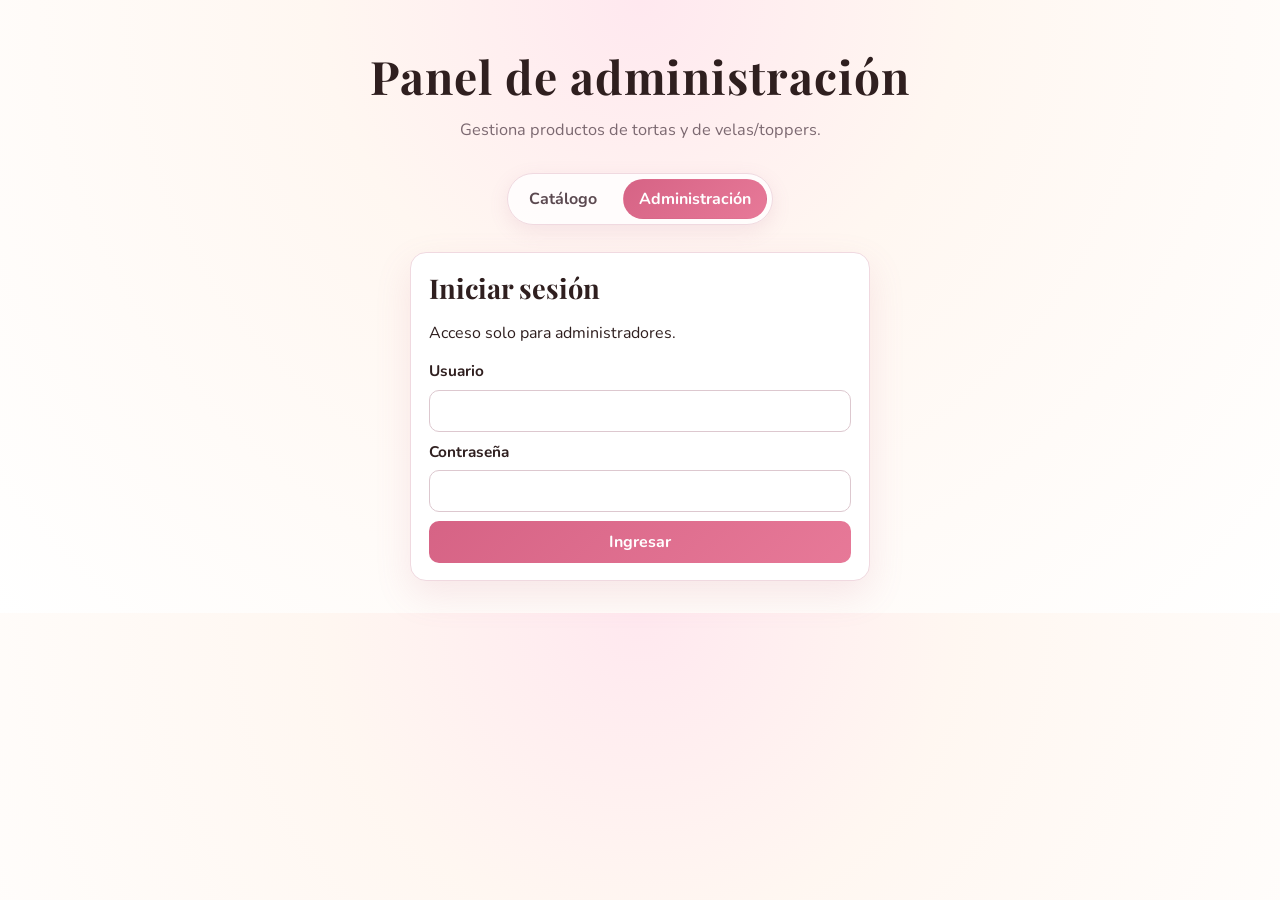
<file: admin.html>
<!DOCTYPE html>
<html lang="es">
  <head>
    <meta charset="UTF-8" />
    <meta name="viewport" content="width=device-width, initial-scale=1.0" />
    <meta name="description" content="Panel de administración para gestionar tortas, velas y toppers." />
    <title>Administración | Velas</title>
    <link rel="preconnect" href="https://fonts.googleapis.com" />
    <link rel="preconnect" href="https://fonts.gstatic.com" crossorigin />
    <link
      href="https://fonts.googleapis.com/css2?family=Nunito:wght@400;500;700;800&family=Playfair+Display:wght@600;700&display=swap"
      rel="stylesheet"
    />
    <link rel="stylesheet" href="styles.css" />
  </head>
  <body>
    <header class="hero">
      <h1>Panel de administración</h1>
      <p>Gestiona productos de tortas y de velas/toppers.</p>
      <nav class="top-nav" aria-label="Navegación principal">
        <a href="index.html">Catálogo</a>
        <a href="admin.html" aria-current="page">Administración</a>
      </nav>
    </header>

    <main class="layout layout-admin-auth">
      <section id="auth-section" class="auth-card">
        <h2>Iniciar sesión</h2>
        <p>Acceso solo para administradores.</p>

        <form id="login-form" class="form" autocomplete="on">
          <label for="login-username">Usuario</label>
          <input id="login-username" type="text" autocomplete="username" required />

          <label for="login-password">Contraseña</label>
          <input id="login-password" type="password" autocomplete="current-password" required />

          <button type="submit">Ingresar</button>
          <p id="login-error" class="error" hidden>Usuario o contraseña incorrectos.</p>
        </form>
      </section>

      <section id="admin-content" class="layout layout-admin" hidden>
        <aside class="admin-panel">
          <div class="admin-header-actions">
            <h2>Administración</h2>
            <button type="button" id="logout-btn" class="secondary">Cerrar sesión</button>
          </div>

          <form id="cake-form" class="form">
            <input type="hidden" id="cake-id" />

            <label for="cake-category">Categoría</label>
            <select id="cake-category" required>
              <option value="tortas">Tortas</option>
              <option value="velas-toppers">Velas y toppers</option>
            </select>

            <label for="cake-name">Nombre</label>
            <input id="cake-name" type="text" placeholder="Ej: Torta de chocolate" required />

            <label for="cake-price">Precio (S/.)</label>
            <input id="cake-price" type="number" min="1" step="0.01" placeholder="Ej: 25" required />

            <label for="cake-description">Descripción</label>
            <textarea
              id="cake-description"
              rows="3"
              placeholder="Ej: Bizcocho húmedo, relleno de ganache"
            ></textarea>

            <label for="cake-image">Imagen</label>
            <input id="cake-image" type="file" accept="image/*" />
            <small class="hint">Sube una imagen desde tu dispositivo (jpg, png, webp, etc.).</small>
            <p id="form-error" class="error" hidden></p>

            <div class="form-actions">
              <button type="submit" id="save-btn">Guardar producto</button>
              <button type="button" id="cancel-btn" class="secondary" hidden>Cancelar edición</button>
            </div>
          </form>
        </aside>

        <section>
          <h2>Productos registrados</h2>
          <ul id="admin-list" class="admin-list"></ul>
        </section>
      </section>
    </main>

    <script src="app.js"></script>
  </body>
</html>
</file>
<file: styles.css>
:root {
  color-scheme: light;
  --bg: #fff9f5;
  --card: #ffffff;
  --text: #2f1f1f;
  --muted: #7c6971;
  --accent: #d66385;
  --accent-dark: #b54869;
  --border: #f0d9e0;
  --shadow: 0 14px 36px rgba(196, 103, 136, 0.14);
}

* {
  box-sizing: border-box;
}

[hidden] {
  display: none !important;
}

body {
  margin: 0;
  font-family: 'Nunito', Inter, system-ui, -apple-system, Segoe UI, Roboto, sans-serif;
  background: radial-gradient(circle at top, #ffe8ef 0%, #fff7f1 36%, #fff 100%);
  color: var(--text);
}

.hero {
  text-align: center;
  padding: 2.8rem 1rem 1.7rem;
}

.hero h1 {
  margin: 0;
  font-family: 'Playfair Display', Georgia, serif;
  font-size: clamp(2rem, 3.6vw, 3rem);
  letter-spacing: 0.02em;
}

.hero p {
  margin-top: 0.75rem;
  color: var(--muted);
  font-size: 1.02rem;
}

h2 {
  font-family: 'Playfair Display', Georgia, serif;
  font-size: 1.7rem;
  margin: 0 0 1rem;
}

.top-nav {
  margin-top: 1rem;
  display: inline-flex;
  gap: 0.6rem;
  padding: 0.3rem;
  background: rgba(255, 255, 255, 0.8);
  border: 1px solid var(--border);
  border-radius: 999px;
  box-shadow: 0 6px 20px rgba(170, 102, 129, 0.12);
}

.top-nav a {
  text-decoration: none;
  padding: 0.5rem 0.95rem;
  border-radius: 999px;
  border: 1px solid transparent;
  color: #5b4950;
  font-weight: 700;
  transition: all 0.2s ease;
}

.top-nav a:hover {
  border-color: var(--border);
  background: #fff;
}

.top-nav a[aria-current='page'] {
  background: linear-gradient(135deg, var(--accent), #e77998);
  color: #fff;
}

.layout {
  width: min(1200px, 92vw);
  margin: 0 auto 2rem;
  display: grid;
  gap: 1.6rem;
}

.layout-catalog {
  grid-template-columns: 1fr;
}

.layout-admin {
  grid-template-columns: 1fr 1.4fr;
}

.category-header {
  display: flex;
  justify-content: space-between;
  align-items: center;
  gap: 1rem;
  margin-bottom: 0.65rem;
}

.catalog-controls {
  display: flex;
  align-items: center;
  gap: 0.5rem;
}

.catalog-nav,
.catalog-show-all {
  border: 1px solid #dec4cd;
  background: #fff;
  color: #4a3a41;
  border-radius: 9px;
  padding: 0.44rem 0.65rem;
  font-weight: 700;
}

.catalog-nav[disabled] {
  opacity: 0.45;
  cursor: not-allowed;
}

.catalog-page {
  color: #6f5b63;
  font-size: 0.9rem;
  font-weight: 700;
}

.catalog-grid {
  display: grid;
  grid-template-columns: repeat(auto-fill, minmax(225px, 1fr));
  gap: 1rem;
}

.cake-card {
  background: var(--card);
  border: 1px solid var(--border);
  border-radius: 18px;
  overflow: hidden;
  box-shadow: var(--shadow);
  transition: transform 0.18s ease, box-shadow 0.18s ease;
}

.cake-card:hover {
  transform: translateY(-4px);
  box-shadow: 0 16px 34px rgba(172, 88, 119, 0.2);
}

.cake-card img {
  width: 100%;
  height: 168px;
  object-fit: cover;
}

.cake-content {
  padding: 1rem;
}

.cake-content h3 {
  margin: 0;
  font-size: 1.08rem;
}

.badge {
  margin: 0 0 0.4rem;
  font-size: 0.76rem;
  display: inline-block;
  padding: 0.24rem 0.58rem;
  border-radius: 999px;
  background: #ffe8ef;
  color: #8a3550;
  font-weight: 700;
}

.description {
  color: var(--muted);
  min-height: 2.4em;
}

.price {
  margin: 0;
  font-weight: 800;
  color: var(--accent-dark);
  font-size: 1.05rem;
}

.admin-panel,
.auth-card,
.admin-item {
  background: var(--card);
  border: 1px solid var(--border);
  border-radius: 16px;
  box-shadow: var(--shadow);
}

.admin-panel {
  padding: 1rem;
  align-self: start;
}

.form {
  display: grid;
  gap: 0.52rem;
}

label {
  font-weight: 700;
  font-size: 0.96rem;
}

input,
textarea,
button,
select {
  font: inherit;
}

input,
textarea,
select {
  width: 100%;
  border: 1px solid #ddc8cf;
  border-radius: 10px;
  padding: 0.58rem 0.72rem;
  background: #fff;
}

input:focus,
textarea:focus,
select:focus {
  border-color: #d7839e;
  outline: 2px solid #f4c8d7;
}

textarea {
  resize: vertical;
}

.form-actions {
  display: flex;
  gap: 0.6rem;
  margin-top: 0.2rem;
}

button {
  border: none;
  border-radius: 10px;
  padding: 0.62rem 0.88rem;
  cursor: pointer;
  font-weight: 700;
  transition: all 0.2s ease;
}

button[type='submit'],
button.edit {
  background: linear-gradient(135deg, var(--accent), #e77998);
  color: white;
}

button[type='submit']:hover,
button.edit:hover {
  transform: translateY(-1px);
  box-shadow: 0 8px 16px rgba(214, 99, 133, 0.35);
}

button.secondary,
button.delete {
  background: #efe4e8;
  color: #4d3d44;
}

button.delete:hover,
button.secondary:hover,
.catalog-nav:not([disabled]):hover,
.catalog-show-all:hover {
  background: #e3d4da;
}

.admin-list {
  list-style: none;
  padding: 0;
  margin: 0;
  display: grid;
  gap: 0.65rem;
}

.admin-item {
  padding: 0.72rem;
  display: flex;
  justify-content: space-between;
  gap: 0.7rem;
  align-items: center;
}

.admin-item strong {
  display: block;
}

.admin-item small {
  color: var(--muted);
}

.admin-actions {
  display: flex;
  gap: 0.45rem;
}

.empty {
  color: var(--muted);
  font-style: italic;
}

.hint {
  color: var(--muted);
  font-size: 0.85rem;
}

.layout-admin-auth {
  grid-template-columns: 1fr;
  max-width: 980px;
}

.auth-card {
  padding: 1.1rem;
  width: min(460px, 100%);
  margin: 0 auto;
}

.error {
  margin: 0.2rem 0 0;
  color: #9b2246;
  font-size: 0.9rem;
  font-weight: 700;
}

.admin-header-actions {
  display: flex;
  align-items: center;
  justify-content: space-between;
  gap: 1rem;
  margin-bottom: 0.8rem;
}

.admin-header-actions h2 {
  margin: 0;
}

@media (max-width: 950px) {
  .layout-admin {
    grid-template-columns: 1fr;
  }

  .category-header {
    flex-direction: column;
    align-items: flex-start;
  }
}
</file>
